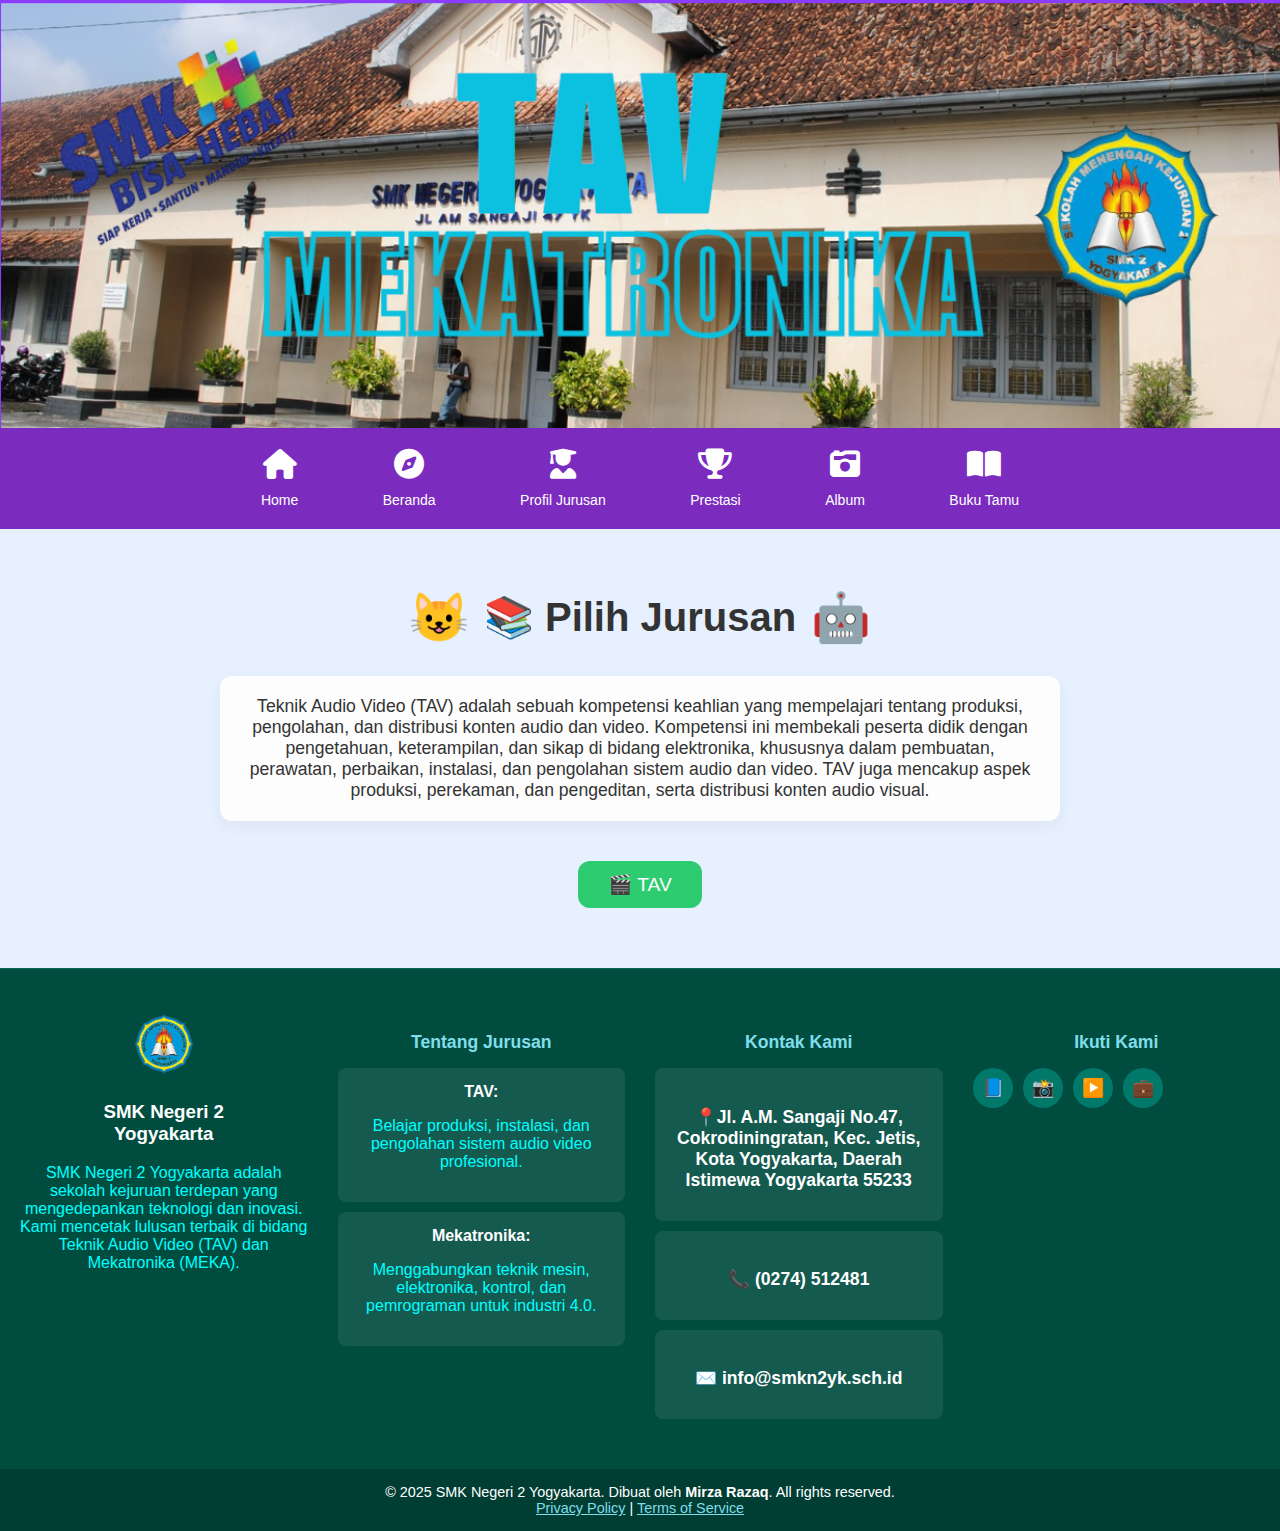
<file: index.html>
<!DOCTYPE html>
<html lang="id">
<head>
  <meta charset="UTF-8">
  <title>TUGAS WEB MIRZA</title>
  <link rel="stylesheet" href="css mirza TUGAS.css">
  <link rel="stylesheet" href="https://cdnjs.cloudflare.com/ajax/libs/font-awesome/6.5.0/css/all.min.css">

</head>
<body>
  <div class="background5">
  <div class="header-wrapper">
    <img id="zoomable-header" src="img/header tav 2.png" alt="Header TAV Mekatronika">
  </div>
  <div class="navbar">
    <a href="HOME.html" class="nav-item">
      <span class="nav-icon"><i class="fas fa-home"></i></span>
      <div class="nav-item-text">Home</div>
    </a>
    <a href="TUGAS WEBSITE CSS JS.html" class="nav-item">
      <span class="nav-icon"><i class="fas fa-compass"></i></span>
      <div class="nav-item-text">Beranda</div>
    </a>
    <a href="profil jurusan.html" class="nav-item">
      <span class="nav-icon"><i class="fas fa-user-graduate"></i></span>
      <div class="nav-item-text">Profil Jurusan</div>
    </a>
    <a href="prestasi1.html" class="nav-item">
      <span class="nav-icon"><i class="fas fa-trophy"></i></span>
      <div class="nav-item-text">Prestasi</div>
    </a>
    <a href="album mirza.html" class="nav-item">
      <span class="nav-icon"><i class="fas fa-camera-retro"></i></span>
      <div class="nav-item-text">Album</div>
    </a>
    <a href="buku tamu tugas bu.html" class="nav-item">
      <span class="nav-icon"><i class="fas fa-book-open"></i></span>
      <div class="nav-item-text">Buku Tamu</div>
    </a>
  </div>
  
<div class="jurusan-container">
  <div class="judul">
    <span class="emoji">😺</span>
    📚 Pilih Jurusan
    <span class="emoji">🤖</span>
  </div>
  
  <div id="deskripsi-container" class="deskripsi">
    Teknik Audio Video (TAV) adalah sebuah kompetensi keahlian yang mempelajari tentang produksi, pengolahan, dan distribusi konten audio dan video. Kompetensi ini membekali peserta didik dengan pengetahuan, keterampilan, dan sikap di bidang elektronika, khususnya dalam pembuatan, perawatan, perbaikan, instalasi, dan pengolahan sistem audio dan video. TAV juga mencakup aspek produksi, perekaman, dan pengeditan, serta distribusi konten audio visual.
  </div>

  <button id="toggleButton" class="toggle-button" onclick="toggleDeskripsi()">🎬 TAV</button>
</div>
  </div>
<div class="footer">
  <div class="footer-col footer-logo">
    <img src="img/smk_2_yk-removebg-preview (1).png"Logo SMK">
    <h3>SMK Negeri 2<br>Yogyakarta</h3>
    <p>SMK Negeri 2 Yogyakarta adalah sekolah kejuruan terdepan yang mengedepankan teknologi dan inovasi.<br>Kami mencetak lulusan terbaik di bidang Teknik Audio Video (TAV) dan Mekatronika (MEKA).</p>
  </div>

  <div class="footer-col">
    <h4>Tentang Jurusan</h4>
    <div class="footer-box">
      <strong>TAV:</strong> <p>Belajar produksi, instalasi, dan pengolahan sistem audio video profesional.</p>
    </div>
    <div class="footer-box">
      <strong>Mekatronika:</strong> <p>Menggabungkan teknik mesin, elektronika, kontrol, dan pemrograman untuk industri 4.0.</p>
    </div>
  </div>

  <div class="footer-col">
    <h4>Kontak Kami</h4>
    <div class="footer-box"><h4>📍Jl. A.M. Sangaji No.47, Cokrodiningratan, Kec. Jetis, Kota Yogyakarta, Daerah Istimewa Yogyakarta 55233</h4></div>
    <div class="footer-box"><h4>📞 (0274) 512481</h4></div>
    <div class="footer-box"><h4>✉️ info@smkn2yk.sch.id</h4></div>
  </div>

  <div class="footer-col">
    <h4>Ikuti Kami</h4>
    <div class="social-icons">
      <a href="#">📘</a>
      <a href="#">📸</a>
      <a href="#">▶️</a>
      <a href="#">💼</a>
    </div>
  </div>
</div>
<div class="footer-bottom">
  © 2025 SMK Negeri 2 Yogyakarta. Dibuat oleh <strong>Mirza Razaq</strong>. All rights reserved.<br>
  <a href="#" style="color:#80deea">Privacy Policy</a> | <a href="#" style="color:#80deea">Terms of Service</a>
</div>
</footer>

<script src="javatugas.js"></script>
</body>
</html>
</file>
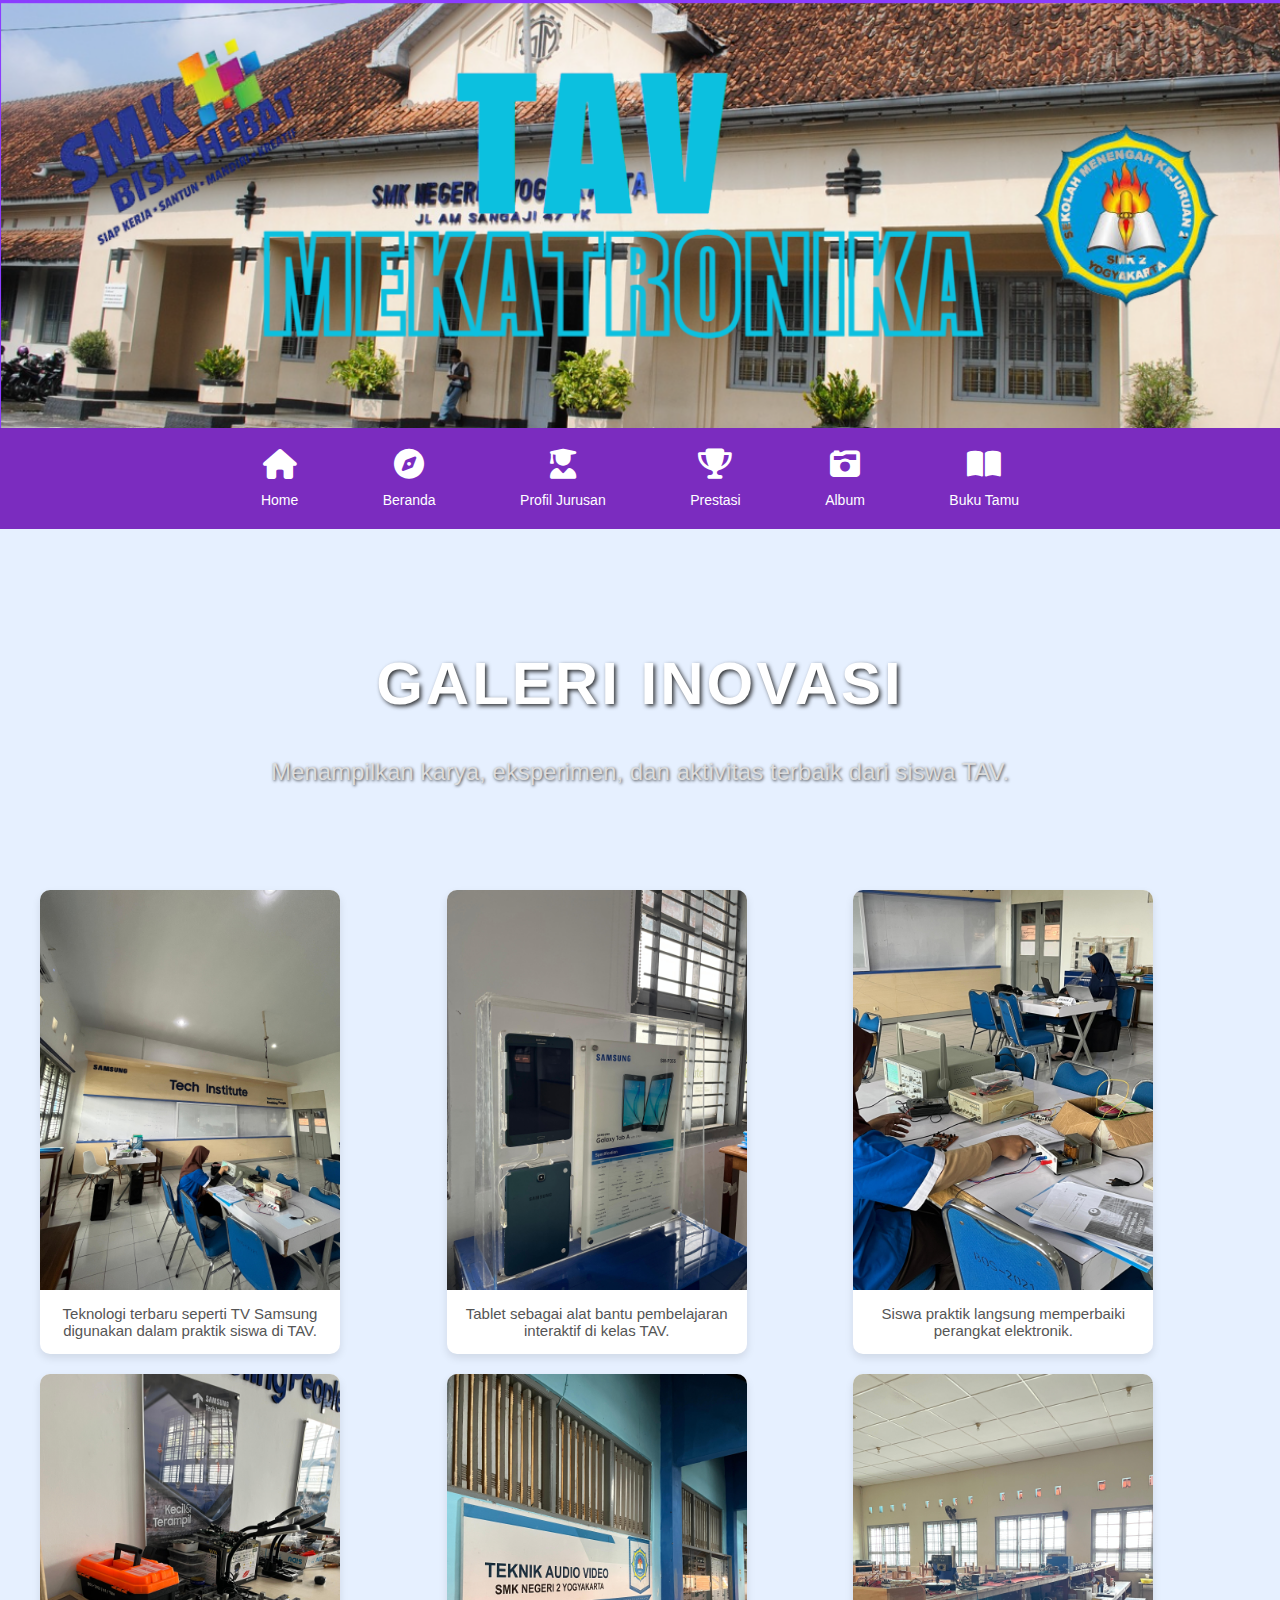
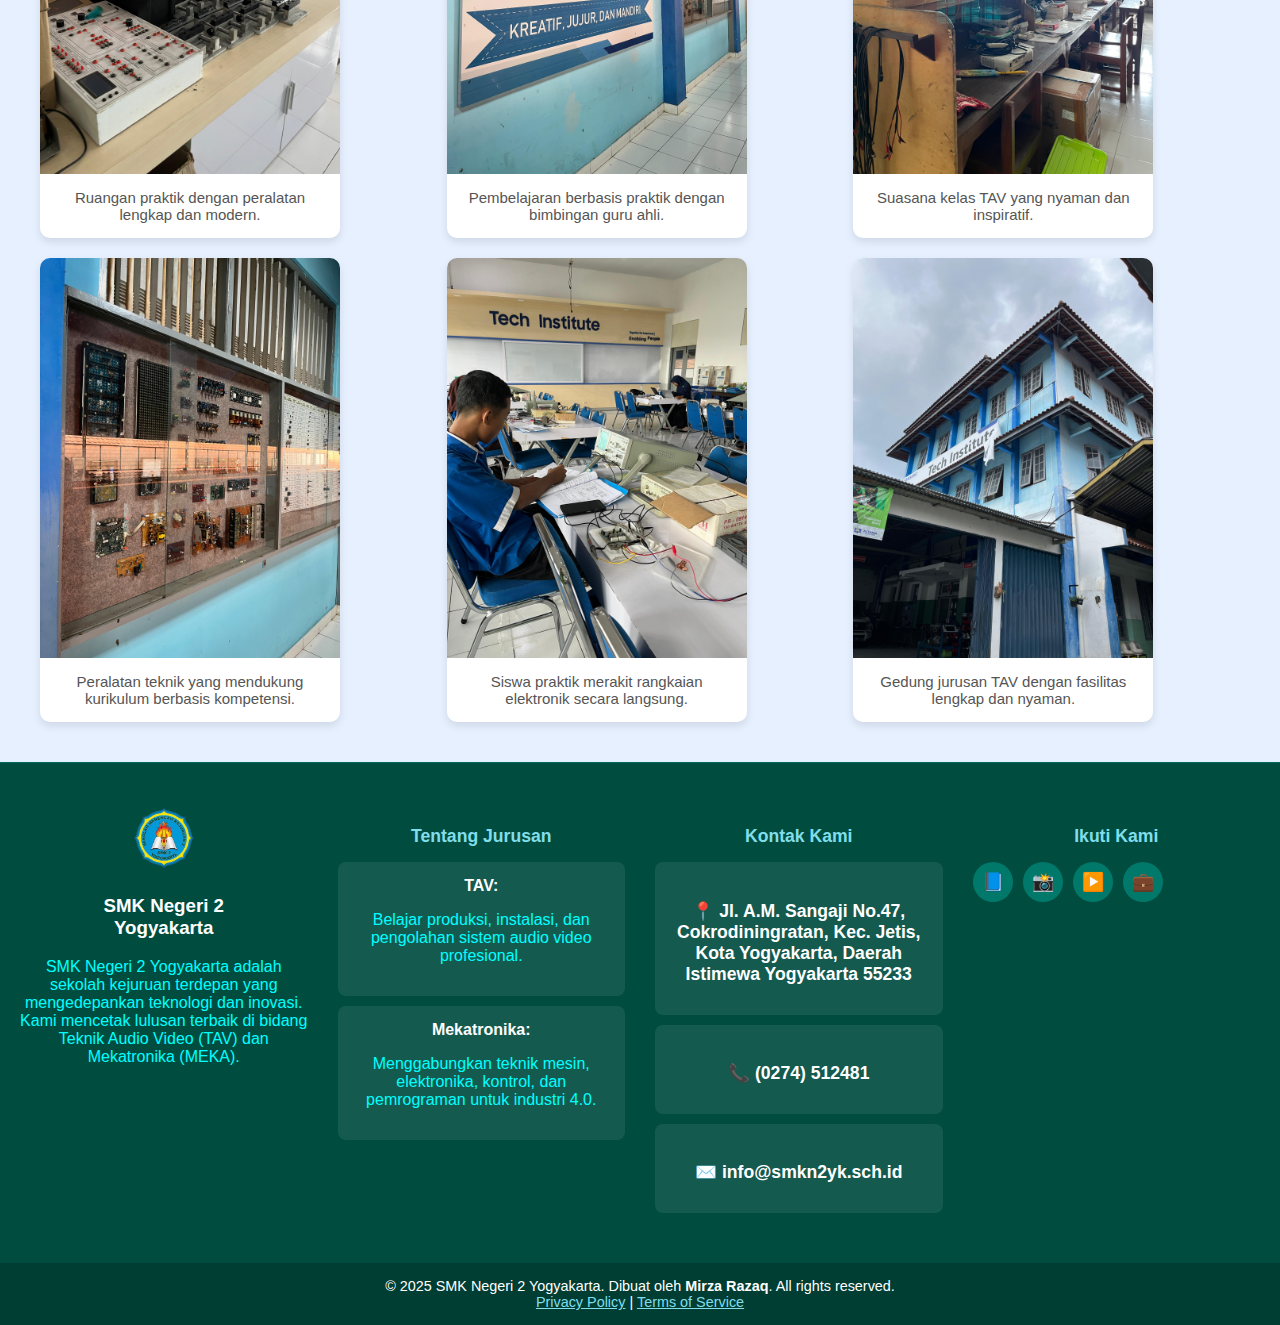
<file: album mirza.html>
<!DOCTYPE html>
<html lang="id">
<head>
  <meta charset="UTF-8">
  <title>TUGAS WEB MIRZA</title>
  <link rel="stylesheet" href="css mirza TUGAS.css">
  <link rel="stylesheet" href="https://cdnjs.cloudflare.com/ajax/libs/font-awesome/6.5.0/css/all.min.css">

</head>
<body>
  <div class="background1">
  <div class="header-wrapper">
    <img id="zoomable-header" src="img/header tav 2.png" alt="Header TAV Mekatronika">
  </div>
  <div class="navbar">
    <a href="HOME.html" class="nav-item">
      <span class="nav-icon"><i class="fas fa-home"></i></span>
      <div class="nav-item-text">Home</div>
    </a>
    <a href="TUGAS WEBSITE CSS JS.html" class="nav-item">
      <span class="nav-icon"><i class="fas fa-compass"></i></span>
      <div class="nav-item-text">Beranda</div>
    </a>
    <a href="profil jurusan.html" class="nav-item">
      <span class="nav-icon"><i class="fas fa-user-graduate"></i></span>
      <div class="nav-item-text">Profil Jurusan</div>
    </a>
    <a href="prestasi1.html" class="nav-item">
      <span class="nav-icon"><i class="fas fa-trophy"></i></span>
      <div class="nav-item-text">Prestasi</div>
    </a>
    <a href="#" class="nav-item">
      <span class="nav-icon"><i class="fas fa-camera-retro"></i></span>
      <div class="nav-item-text">Album</div>
    </a>
    <a href="buku tamu tugas bu.html" class="nav-item">
      <span class="nav-icon"><i class="fas fa-book-open"></i></span>
      <div class="nav-item-text">Buku Tamu</div>
    </a>
  </div>
  <header class="judul-galeri">
    <h1>GALERI INOVASI</h1>
    <p>Menampilkan karya, eksperimen, dan aktivitas terbaik dari siswa TAV.</p>
  </header>

  <div class="gallery">
    <div class="card">
      <img src="img/samsung.jpg" alt="Perangkat Samsung">
      <div class="caption">Teknologi terbaru seperti TV Samsung digunakan dalam praktik siswa di TAV.</div>
    </div>
    <div class="card">
      <img src="img/tablet samsung.jpg" alt="Tablet Samsung">
      <div class="caption">Tablet sebagai alat bantu pembelajaran interaktif di kelas TAV.</div>
    </div>
    <div class="card">
      <img src="img/orang praktek tav 2.jpg" alt="Siswa Praktek">
      <div class="caption">Siswa praktik langsung memperbaiki perangkat elektronik.</div>
    </div>
    <div class="card">
      <img src="img/tav peralatan kelas.jpg" alt="Peralatan Kelas">
      <div class="caption">Ruangan praktik dengan peralatan lengkap dan modern.</div>
    </div>
    <div class="card">
      <img src="img/tav .jpg" alt="Praktik">
      <div class="caption">Pembelajaran berbasis praktik dengan bimbingan guru ahli.</div>
    </div>
    <div class="card">
      <img src="img/tav kelas 1.jpg" alt="Kelas TAV">
      <div class="caption">Suasana kelas TAV yang nyaman dan inspiratif.</div>
    </div>
    <div class="card">
      <img src="img/tav peralatan.jpg" alt="Peralatan TAV">
      <div class="caption">Peralatan teknik yang mendukung kurikulum berbasis kompetensi.</div>
    </div>
    <div class="card">
      <img src="img/orang praktek tav.jpg" alt="Praktik Rangkaian">
      <div class="caption">Siswa praktik merakit rangkaian elektronik secara langsung.</div>
    </div>
    <div class="card">
      <img src="img/gedung tav.jpg" alt="Gedung TAV">
      <div class="caption">Gedung jurusan TAV dengan fasilitas lengkap dan nyaman.</div>
    </div>
    <div class="album-wrapper">
        <div class="album-content">
      </div>
    </div>
      
  </div>
</div>
<div class="footer">
  <div class="footer-col footer-logo">
    <img src="img/smk_2_yk-removebg-preview (1).png"Logo SMK">
    <h3>SMK Negeri 2<br>Yogyakarta</h3>
    <p>SMK Negeri 2 Yogyakarta adalah sekolah kejuruan terdepan yang mengedepankan teknologi dan inovasi.<br>Kami mencetak lulusan terbaik di bidang Teknik Audio Video (TAV) dan Mekatronika (MEKA).</p>
  </div>

  <div class="footer-col">
    <h4>Tentang Jurusan</h4>
    <div class="footer-box">
      <strong>TAV:</strong> <p>Belajar produksi, instalasi, dan pengolahan sistem audio video profesional.</p>
    </div>
    <div class="footer-box">
      <strong>Mekatronika:</strong> <p>Menggabungkan teknik mesin, elektronika, kontrol, dan pemrograman untuk industri 4.0.</p>
    </div>
  </div>

  <div class="footer-col">
    <h4>Kontak Kami</h4>
    <div class="footer-box"><h4>📍 Jl. A.M. Sangaji No.47, Cokrodiningratan, Kec. Jetis, Kota Yogyakarta, Daerah Istimewa Yogyakarta 55233</h4></div>
    <div class="footer-box"><h4>📞 (0274) 512481</h4></div>
    <div class="footer-box"><h4>✉️ info@smkn2yk.sch.id</h4></div>
  </div>

  <div class="footer-col">
    <h4>Ikuti Kami</h4>
    <div class="social-icons">
      <a href="#">📘</a>
      <a href="#">📸</a>
      <a href="#">▶️</a>
      <a href="#">💼</a>
    </div>
  </div>
</div>
<div class="footer-bottom">
  © 2025 SMK Negeri 2 Yogyakarta. Dibuat oleh <strong>Mirza Razaq</strong>. All rights reserved.<br>
  <a href="#" style="color:#80deea">Privacy Policy</a> | <a href="#" style="color:#80deea">Terms of Service</a>
</div>
</footer>
<script src="javatugas.js"></script>
</body>
</html>
</file>
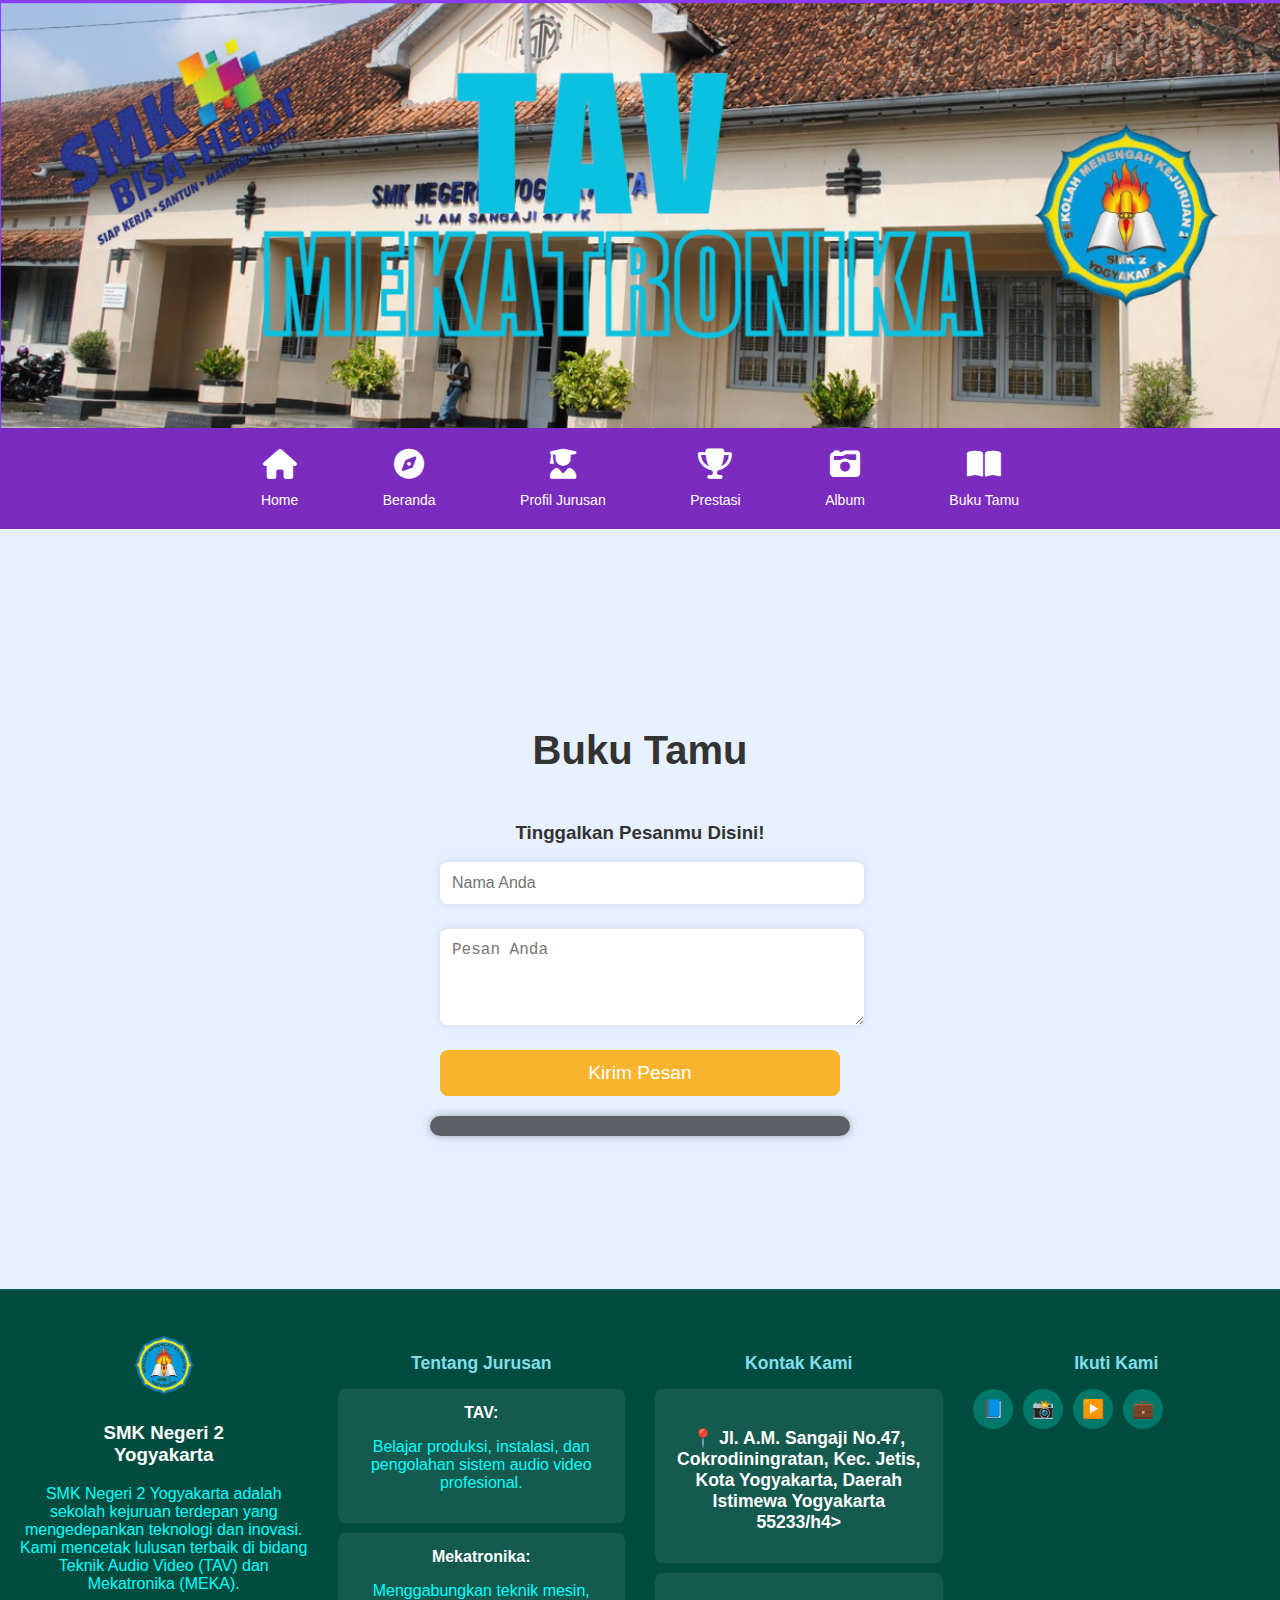
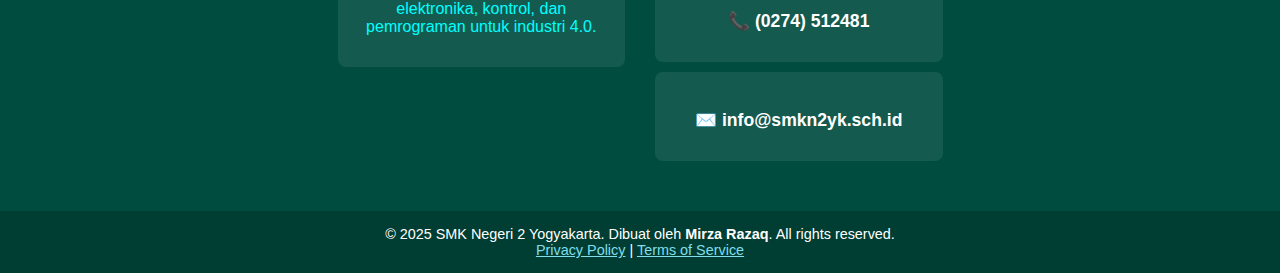
<file: buku tamu tugas bu.html>
<!DOCTYPE html>
<html lang="id">
<head>
  <meta charset="UTF-8">
  <title>TUGAS WEB MIRZA</title>
  <link rel="stylesheet" href="css mirza TUGAS.css">
  <link rel="stylesheet" href="https://cdnjs.cloudflare.com/ajax/libs/font-awesome/6.5.0/css/all.min.css">

</head>
<body>
  <div class="background2">
  <div class="header-wrapper">
    <img id="zoomable-header" src="img/header tav 2.png" alt="Header TAV Mekatronika">
  </div>
  <div class="navbar">
    <a href="HOME.html" class="nav-item">
      <span class="nav-icon"><i class="fas fa-home"></i></span>
      <div class="nav-item-text">Home</div>
    </a>
    <a href="TUGAS WEBSITE CSS JS.html" class="nav-item">
      <span class="nav-icon"><i class="fas fa-compass"></i></span>
      <div class="nav-item-text">Beranda</div>
    </a>
    <a href="profil jurusan.html" class="nav-item">
      <span class="nav-icon"><i class="fas fa-user-graduate"></i></span>
      <div class="nav-item-text">Profil Jurusan</div>
    </a>
    <a href="prestasi1.html" class="nav-item">
      <span class="nav-icon"><i class="fas fa-trophy"></i></span>
      <div class="nav-item-text">Prestasi</div>
    </a>
    <a href="album mirza.html" class="nav-item">
      <span class="nav-icon"><i class="fas fa-camera-retro"></i></span>
      <div class="nav-item-text">Album</div>
    </a>
    <a href="buku tamu tugas bu.html" class="nav-item">
      <span class="nav-icon"><i class="fas fa-book-open"></i></span>
      <div class="nav-item-text">Buku Tamu</div>
    </a>
  </div>
  
  <div class="container">
    <h1 class="title">Buku Tamu</h1>
   <h3>Tinggalkan Pesanmu Disini!</h3>
    
    <form id="guestBookForm" action="https://formspree.io/f/xyzwkgyk" method="POST" class="guest-book-form">
        <input type="text" name="name" placeholder="Nama Anda" required />
        <textarea name="message" placeholder="Pesan Anda" rows="4" required></textarea>
        <button type="submit" id="submitBtn">Kirim Pesan</button>
      </form>
      
      <div id="successMessage" style="display:none; margin-top: 10px; color: green;">
        ✅ Pesan kamu sudah terkirim!
      </div>
      <script>
        const form = document.getElementById('guestBookForm');
        const successMessage = document.getElementById('successMessage');
      
        form.addEventListener('submit', function(e) {
          setTimeout(() => {
            successMessage.style.display = 'block';
            form.reset(); // bersihkan form
          }, 1000); // kasih delay 1 detik
        });
        form.addEventListener('submit', async function(event) {
    event.preventDefault(); // mencegah reload halaman
    submitBtn.disabled = true;
    submitBtn.textContent = "Mengirim...";

    const formData = new FormData(form);

    try {
      const response = await fetch(form.action, {
        method: 'POST',
        body: formData,
        headers: { 'Accept': 'application/json' }
      });

      if (response.ok) {
        alert('Pesan berhasil dikirim! 🎉');
        form.reset(); // kosongkan form
      } else {
        alert('Gagal mengirim pesan. Coba lagi.');
      }
    } catch (error) {
      alert('Terjadi kesalahan. Periksa koneksi Anda.');
    } finally {
      submitBtn.disabled = false;
      submitBtn.textContent = "Kirim Pesan";
    }
  });
      </script>
                  
    
    <div id="messagesContainer" class="messages-container">
      <!-- Pesan tamu akan ditampilkan di sini -->
    </div>
</div>
  </div>
<div class="footer">
  <div class="footer-col footer-logo">
    <img src="img/smk_2_yk-removebg-preview (1).png"Logo SMK">
    <h3>SMK Negeri 2<br>Yogyakarta</h3>
    <p>SMK Negeri 2 Yogyakarta adalah sekolah kejuruan terdepan yang mengedepankan teknologi dan inovasi.<br>Kami mencetak lulusan terbaik di bidang Teknik Audio Video (TAV) dan Mekatronika (MEKA).</p>
  </div>

  <div class="footer-col">
    <h4>Tentang Jurusan</h4>
    <div class="footer-box">
      <strong>TAV:</strong> <p>Belajar produksi, instalasi, dan pengolahan sistem audio video profesional.</p>
    </div>
    <div class="footer-box">
      <strong>Mekatronika:</strong> <p>Menggabungkan teknik mesin, elektronika, kontrol, dan pemrograman untuk industri 4.0.</p>
    </div>
  </div>

  <div class="footer-col">
    <h4>Kontak Kami</h4>
    <div class="footer-box"><h4>📍 Jl. A.M. Sangaji No.47, Cokrodiningratan, Kec. Jetis, Kota Yogyakarta, Daerah Istimewa Yogyakarta 55233/h4></div>
    <div class="footer-box"><h4>📞 (0274) 512481</h4></div>
    <div class="footer-box"><h4>✉️ info@smkn2yk.sch.id</h4></div>
  </div>

  <div class="footer-col">
    <h4>Ikuti Kami</h4>
    <div class="social-icons">
      <a href="#">📘</a>
      <a href="#">📸</a>
      <a href="#">▶️</a>
      <a href="#">💼</a>
    </div>
  </div>
</div>
<div class="footer-bottom">
  © 2025 SMK Negeri 2 Yogyakarta. Dibuat oleh <strong>Mirza Razaq</strong>. All rights reserved.<br>
  <a href="#" style="color:#80deea">Privacy Policy</a> | <a href="#" style="color:#80deea">Terms of Service</a>
</div>
</footer>
<script src="javatugas.js"></script>
</body>
</html>
</file>
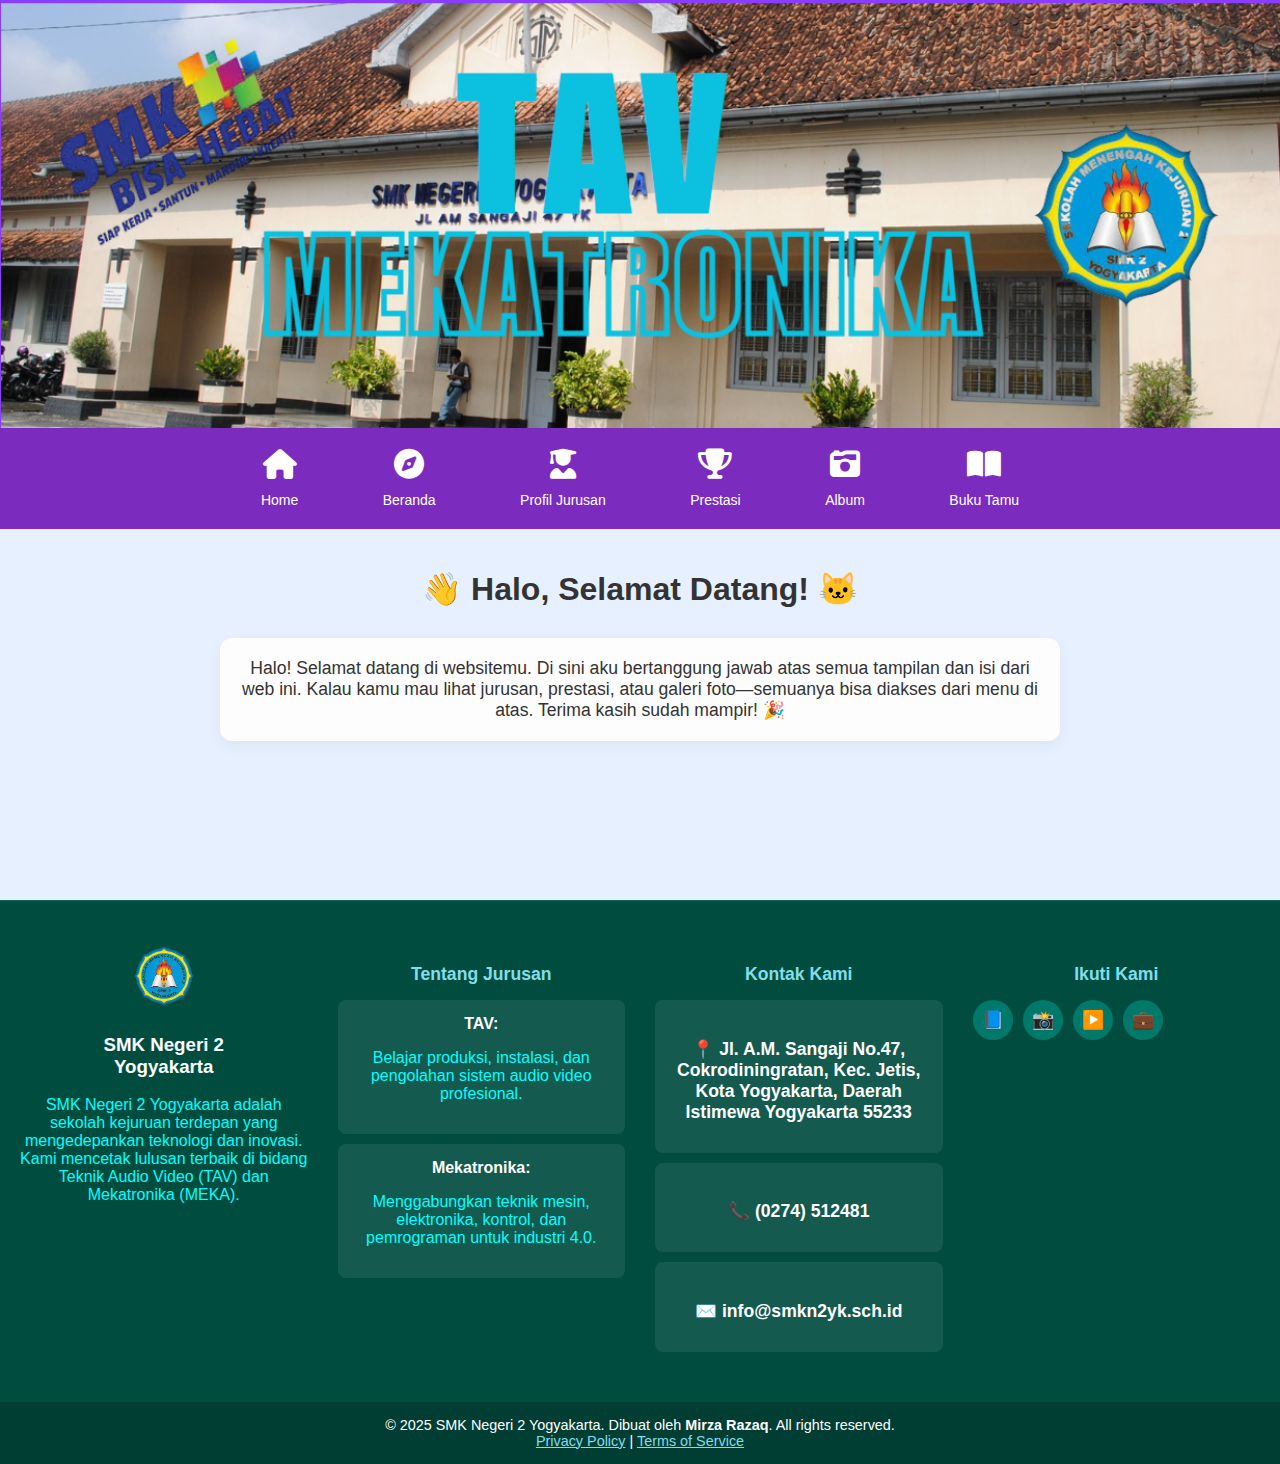
<file: HOME.html>
<!DOCTYPE html>
<html lang="id">
<head>
  <meta charset="UTF-8">
  <title>TUGAS WEB MIRZA</title>
  <link rel="stylesheet" href="css mirza TUGAS.css">
  <link rel="stylesheet" href="https://cdnjs.cloudflare.com/ajax/libs/font-awesome/6.5.0/css/all.min.css">

</head>
<body>
  <div class="background6">
  <div class="header-wrapper">
    <img id="zoomable-header" src="img/header tav 2.png" alt="Header TAV Mekatronika">
  </div>
  <div class="navbar">
    <a href="HOME.html" class="nav-item">
      <span class="nav-icon"><i class="fas fa-home"></i></span>
      <div class="nav-item-text">Home</div>
    </a>
    <a href="TUGAS WEBSITE CSS JS.html" class="nav-item">
      <span class="nav-icon"><i class="fas fa-compass"></i></span>
      <div class="nav-item-text">Beranda</div>
    </a>
    <a href="profil jurusan.html" class="nav-item">
      <span class="nav-icon"><i class="fas fa-user-graduate"></i></span>
      <div class="nav-item-text">Profil Jurusan</div>
    </a>
    <a href="prestasi1.html" class="nav-item">
      <span class="nav-icon"><i class="fas fa-trophy"></i></span>
      <div class="nav-item-text">Prestasi</div>
    </a>
    <a href="album mirza.html" class="nav-item">
      <span class="nav-icon"><i class="fas fa-camera-retro"></i></span>
      <div class="nav-item-text">Album</div>
    </a>
    <a href="buku tamu tugas bu.html" class="nav-item">
      <span class="nav-icon"><i class="fas fa-book-open"></i></span>
      <div class="nav-item-text">Buku Tamu</div>
    </a>
  </div>
  
  <div class="home-container">
    <h1>👋 Halo, Selamat Datang! 🐱</h1>
    <div class="deskripsi">
      Halo! Selamat datang di websitemu.
  
      Di sini aku bertanggung jawab atas semua tampilan dan isi dari web ini. 
      Kalau kamu mau lihat jurusan, prestasi, atau galeri foto—semuanya bisa diakses dari menu di atas. 
      Terima kasih sudah mampir! 🎉
    </div>
  </div>
</div>
<div class="footer">
  <div class="footer-col footer-logo">
    <img src="img/smk_2_yk-removebg-preview (1).png"Logo SMK">
    <h3>SMK Negeri 2<br>Yogyakarta</h3>
    <p>SMK Negeri 2 Yogyakarta adalah sekolah kejuruan terdepan yang mengedepankan teknologi dan inovasi.<br>Kami mencetak lulusan terbaik di bidang Teknik Audio Video (TAV) dan Mekatronika (MEKA).</p>
  </div>

  <div class="footer-col">
    <h4>Tentang Jurusan</h4>
    <div class="footer-box">
      <strong>TAV:</strong> <p>Belajar produksi, instalasi, dan pengolahan sistem audio video profesional.</p>
    </div>
    <div class="footer-box">
      <strong>Mekatronika:</strong> <p>Menggabungkan teknik mesin, elektronika, kontrol, dan pemrograman untuk industri 4.0.</p>
    </div>
  </div>

  <div class="footer-col">
    <h4>Kontak Kami</h4>
    <div class="footer-box"><h4>📍 Jl. A.M. Sangaji No.47, Cokrodiningratan, Kec. Jetis, Kota Yogyakarta, Daerah Istimewa Yogyakarta 55233</h4></div>
    <div class="footer-box"><h4>📞 (0274) 512481</h4></div>
    <div class="footer-box"><h4>✉️ info@smkn2yk.sch.id</h4></div>
  </div>

  <div class="footer-col">
    <h4>Ikuti Kami</h4>
    <div class="social-icons">
      <a href="#">📘</a>
      <a href="#">📸</a>
      <a href="#">▶️</a>
      <a href="#">💼</a>
    </div>
  </div>
</div>
<div class="footer-bottom">
  © 2025 SMK Negeri 2 Yogyakarta. Dibuat oleh <strong>Mirza Razaq</strong>. All rights reserved.<br>
  <a href="#" style="color:#80deea">Privacy Policy</a> | <a href="#" style="color:#80deea">Terms of Service</a>
</div>
</footer>
  
<script src="javatugas.js"></script>
</body>
</html>
</file>
<file: css mirza TUGAS.css>
body {
  margin: 0;
  padding: 0;
  font-family: 'Segoe UI', sans-serif;
  text-align: center;
  color: #333;
}

.header-wrapper {
  width: 100%;
  overflow: hidden;
}

#zoomable-header {
  width: 100%;
  height: auto;
  transform: scale(1);
  transform-origin: top center;
  transition: transform 0.2s ease;
  display: block;
}

.menu {
  background-color: #7637db;
  display: flex;
  justify-content: center;
  padding: 20px 0;
  gap: 40px;
  flex-wrap: wrap;
}

.menu a {
  color: white;
  text-decoration: none;
  font-size: 18px;
  display: flex;
  flex-direction: column;
  align-items: center;
  transition: transform 0.3s ease;
}

.menu a:hover {
  color: #ffd700;
}

.menu a.clicked {
  animation: bounce 0.5s;
}

@keyframes bounce {
  0% { transform: scale(1); }
  30% { transform: scale(1.2) rotate(-5deg); }
  50% { transform: scale(0.95) rotate(5deg); }
  70% { transform: scale(1.1); }
  100% { transform: scale(1); }
}

.icon {
  font-size: 24px;
  margin-bottom: 5px;
}

.zoom-buttons {
  text-align: center;
  margin: 20px 0;
}

.zoom-buttons button {
  padding: 10px 20px;
  margin: 0 10px;
  font-size: 16px;
  cursor: pointer;
  border: none;
  border-radius: 6px;
  background-color: #5a2fcf;
  color: white;
  transition: background-color 0.3s ease;
}

.zoom-buttons button:hover {
  background-color: #341f80;
}

#isi, #isi2 {
  padding: 40px;
  text-align: center;
}

h1 {
  margin-bottom: 10px;
  font-size: 32px;
}

.navbar {
  background-color: #7b2cbf;
  padding: 20px 0;
  text-align: center;
}

.nav-item {
  display: inline-block;
  margin: 0 40px;
  color: white;
  text-decoration: none;
  transition: transform 0.2s;
}

.nav-item:hover {
  transform: scale(1.1);
}

.nav-icon {
  display: block;
  font-size: 30px;
  margin-bottom: 10px;
}

.nav-item-text {
  font-size: 14px;
}

@keyframes shake {
  0% { transform: translateX(0); }
  25% { transform: translateX(-5px); }
  50% { transform: translateX(5px); }
  75% { transform: translateX(-5px); }
  100% { transform: translateX(0); }
}

.shake {
  animation: shake 0.5s;
}

.jurusan-container {
  padding: 60px 20px;
  max-width: 900px;
  margin: 0 auto;
}

.judul {
  font-size: 2.5em;
  font-weight: bold;
  margin-bottom: 30px;
  animation: spinIn 1s ease-in-out;
  display: flex;
  justify-content: center;
  align-items: center;
  gap: 15px;
}

.emoji {
  font-size: 1.2em;
  animation: swing 2s infinite ease-in-out;
}

.deskripsi {
  font-size: 1.1em;
  max-width: 800px;
  margin: auto;
  padding: 20px;
  border-radius: 12px;
  background-color: #fdfdfd;
  box-shadow: 0 5px 15px rgba(0,0,0,0.05);
  animation: slideUp 0.8s ease-out;
}

.toggle-button {
  margin-top: 40px;
  padding: 12px 30px;
  font-size: 1.2em;
  border: none;
  background-color: #2ecc71;
  color: white;
  border-radius: 12px;
  cursor: pointer;
  transition: transform 0.3s;
}

.toggle-button:hover {
  transform: scale(1.05);
}

@keyframes spinIn {
  0% {
    transform: rotate(-360deg);
    opacity: 0;
  }
  100% {
    transform: rotate(0deg);
    opacity: 1;
  }
}

@keyframes slideUp {
  0% {
    transform: translateY(50px);
    opacity: 0;
  }
  100% {
    transform: translateY(0);
    opacity: 1;
  }
}

@keyframes swing {
  0%, 100% { transform: rotate(0deg); }
  25% { transform: rotate(15deg); }
  75% { transform: rotate(-15deg); }
}

.judul-jurusan {
  font-size: 2.5em;
  font-weight: bold;
  margin-bottom: 30px;
  text-align: center;
  color: #5a2fcf;
}

.section {
  margin-bottom: 40px;
}

.section h2 {
  font-size: 1.5em;
  margin-bottom: 10px;
  color: #341f80;
}

.section p {
  font-size: 1.1em;
  line-height: 1.6;
}
h1, h2 {
  text-align: center;
  color: #2c3e50;
}

.jurusan {
  background-color: #ffffff;
  border-radius: 16px;
  box-shadow: 0 4px 10px rgba(0,0,0,0.1);
  padding: 20px;
  margin: 30px auto;
  max-width: 900px;
  animation: fadeSlideUp 0.8s ease forwards;
  opacity: 0;
}

@keyframes fadeSlideUp {
  from {
    opacity: 0;
    transform: translateY(30px);
  }
  to {
    opacity: 1;
    transform: translateY(0);
  }
}

.toggle-btn {
  display: block;
  margin: 0 auto 20px;
  padding: 10px 20px;
  background-color: #3498db;
  color: white;
  border: none;
  border-radius: 10px;
  cursor: pointer;
  transition: background 0.3s ease;
}

.toggle-btn:hover {
  background-color: #2980b9;
}

.struktur-img {
  width: 100%;
  max-width: 350px;
  display: block;
  margin: 15px auto;
  border-radius: 12px;
  box-shadow: 0 0 8px rgba(0,0,0,0.2);
  cursor: pointer;
  transition: transform 0.3s ease, box-shadow 0.3s ease;
}

.struktur-img:hover {
  transform: scale(1.05);
  box-shadow: 0 0 15px rgba(0, 150, 255, 0.6);
}

ul {
  list-style: none;
  padding: 0;
}

li {
  background-color: #ecf0f1;
  margin: 5px 0;
  padding: 10px;
  border-radius: 8px;
}

.fun-fact {
  background-color: #dff9fb;
  border-left: 5px solid #00a8ff;
  padding: 10px 15px;
  border-radius: 10px;
  margin-top: 10px;
}
.card-container {
  display: flex;
  justify-content: center;
  align-items: flex-start;
  gap: 30px;
  flex-wrap: wrap;
  padding: 20px;
}

.card {
  background: white;
  border-radius: 15px;
  overflow: hidden;
  width: 300px;
  box-shadow: 0 4px 8px rgba(0, 0, 0, 0.2);
  text-align: center;
}

.card img:hover {
  transform: scale(1.05);
.card img {
  width: 100%;
  height: 300px;
  object-fit: cover;
  transition: transform 0.3s ease;
  cursor: pointer;
}

/* Saat diklik */
.card img.active {
  transform: scale(1.2);
}

.card-text {
  padding: 15px;
  font-size: 18px;
  font-weight: bold;
}


  display: none;
  position: fixed;
  top: 0; left: 0;
  width: 100vw; height: 100vh;
  background: rgba(0,0,0,0.8);
  align-items: center;
  justify-content: center;
  z-index: 999;
}

.zoom-view img {
  max-width: 90%;
  max-height: 90%;
  border-radius: 12px;
  box-shadow: 0 0 30px rgba(255,255,255,0.7);
}
#particle-container {
  position: absolute;
  width: 100%;
  height: 100%;
  pointer-events: none;
  z-index: 1;
  overflow: hidden;
}

.particle {
  position: absolute;
  width: 15px;
  height: 15px;
  background-color: rgba(255, 255, 255, 0.8);
  border-radius: 50%;
  animation: float 8s infinite ease-in-out;
  opacity: 0.7;
}

@keyframes float {
  0% {
    transform: translateY(0) scale(1);
    opacity: 0.7;
  }
  50% {
    transform: translateY(-200px) scale(1.2);
    opacity: 0.3;
  }
  100% {
    transform: translateY(0) scale(1);
    opacity: 0.7;
  }
}


.zoom-view img {
  position: relative;
  z-index: 2;
}
.container {
  display: flex;
  flex-direction: column;
  align-items: center;
  justify-content: center;
  text-align: center;
  min-height: 80vh; 
  padding: 20px;
}

.guest-book-form {
  width: 100%;
  max-width: 400px; 
  display: flex;
  flex-direction: column;
  gap: 10px;
}

#messagesContainer {
  width: 100%;
  max-width: 400px;
  margin-top: 20px;
}


.title {
  font-size: 2.5rem;
  margin-bottom: 10px;
}

.subtitle {
  font-size: 1.2rem;
  margin-bottom: 20px;
  color: #dcdcdc;
}

.guest-book-form input, .guest-book-form textarea {
  width: 100%;
  padding: 12px;
  margin-bottom: 15px;
  border: none;
  border-radius: 8px;
  font-size: 1rem;
  box-shadow: 0 0 10px rgba(0, 0, 0, 0.1);
  transition: transform 0.3s;
}

.guest-book-form input:focus, .guest-book-form textarea:focus {
  transform: scale(1.05);
  box-shadow: 0 0 15px rgba(0, 255, 0, 0.5);
}

button {
  background-color: #f7b42c;
  color: white;
  padding: 12px 20px;
  border: none;
  border-radius: 8px;
  font-size: 1.2rem;
  cursor: pointer;
  transition: transform 0.2s;
}

button:hover {
  background-color: #fc575e;
  transform: scale(1.1);
}

.messages-container {
  margin-top: 30px;
  max-height: 200px;
  overflow-y: auto;
  padding: 10px;
  background-color: rgba(0, 0, 0, 0.6);
  border-radius: 10px;
  box-shadow: 0 0 10px rgba(0, 0, 0, 0.3);
}

.message p {
  margin-bottom: 5px;
}

.message .name {
  font-weight: bold;
}

@keyframes fadeIn {
  0% {
    opacity: 0;
    transform: translateY(-30px);
  }
  100% {
    opacity: 1;
    transform: translateY(0);
  }
}

@keyframes fadeInMessage {
  0% {
    opacity: 0;
  }
  100% {
    opacity: 1;
  }

}
@keyframes slideUpBounce {
  0% {
    transform: translateY(100px);
    opacity: 0;
  }
  60% {
    transform: translateY(-20px);
    opacity: 1;
  }
  80% {
    transform: translateY(10px);
  }
  100% {
    transform: translateY(0);
  }
}

@keyframes glowFade {
  0% {
    box-shadow: 0 0 15px #00f2ff;
  }
  100% {
    box-shadow: 0 0 0px transparent;
  }
}

.message {
  background-color: #f8f8f8;
  padding: 10px 15px;
  border-radius: 10px;
  margin-bottom: 15px;
  opacity: 0;
  transform: translateY(100px);
  animation: slideUpBounce 0.8s ease forwards, glowFade 1s ease;
}
@keyframes bounceButton {
  0% { transform: scale(1); }
  30% { transform: scale(1.2); }
  50% { transform: scale(0.9); }
  70% { transform: scale(1.1); }
  100% { transform: scale(1); }
}

.bounce {
  animation: bounceButton 0.6s;
}
h1 {
  text-align: center;
  padding: 20px;
  color: #333;
}

.gallery {
  display: grid;
  grid-template-columns: repeat(auto-fit, minmax(300px, 1fr));
  gap: 20px;
  padding: 20px;
  max-width: 1200px;
  margin: auto;
}

.card {
  background: white;
  border-radius: 10px;
  overflow: hidden;
  box-shadow: 0 4px 8px rgba(0,0,0,0.1);
  transition: transform 0.2s;
}

.card:hover {
  transform: scale(1.02);
}

.card img {
  width: 100%;
  height: auto;
  display: block;
}

.caption {
  padding: 15px;
  font-size: 15px;
  color: #555;
}
.background1{
background-color: #e6f0ff;
  min-height: 100vh;
}
.footer {
  padding: 40px 20px;
  background-color: #004d40;
  display: flex;
  flex-wrap: wrap;
  justify-content: space-around;
  align-items: flex-start;
  gap: 30px;
  border-top: 1px solid #00695c;
}

.footer-logo img {
  width: 70px;
}

.footer-col {
  flex: 1 1 250px;
}

.footer h4 {
  font-size: 1.1rem;
  margin-bottom: 15px;
  color: #80deea;
}

.footer-box {
  background-color: rgba(255, 255, 255, 0.08);
  padding: 15px;
  border-radius: 8px;
  margin-bottom: 10px;
}

.social-icons {
  display: flex;
  gap: 10px;
}

.social-icons a {
  background-color: #00796b;
  width: 40px;
  height: 40px;
  border-radius: 50%;
  display: flex;
  align-items: center;
  justify-content: center;
  color: white;
  text-decoration: none;
  font-size: 18px;
  transition: transform 0.3s, background-color 0.3s;
}

.social-icons a:hover {
  transform: scale(1.2);
  background-color: #00e676;
}

.footer-bottom {
  text-align: center;
  padding: 15px;
  font-size: 0.9rem;
  background-color: #003d33;
}
.footer-col h3{
  color: white;
}
.footer-col p{
  color: cyan;
}
.footer-box strong{
  color: white;
}
.footer-box p{
  color: cyan;
}
.footer-box h4{
  color: white;
}
.footer-bottom{
  color: white;
}
.judul-galeri {
  text-align: center;
  padding: 100px 20px 60px;
  margin: 0 50px;
  border-radius: 15px;
}

.judul-galeri h1 {
  font-size: 60px;
  margin: 0;
  letter-spacing: 3px;
  color: #ffffff;
  text-shadow: 2px 2px 4px rgba(0,0,0,0.8);
}

.judul-galeri p {
  font-size: 24px;
  margin-top: 20px;
  color: #ddd;
  text-shadow: 1px 1px 3px rgba(0,0,0,0.7);
}
.background2{
  background-color: #e6f0ff;
    min-height: 100vh;
  }
  .background3{
    background-color: #e6f0ff;
      min-height: 100vh;
    }
    .background4{
      background-color: #e6f0ff;
        min-height: 100vh;
      }
      .background5{
        background-color: #e6f0ff;
          min-height: 100vh;
        }
        .background6{
          background-color: #e6f0ff;
            min-height: 100vh;
          }
</file>
